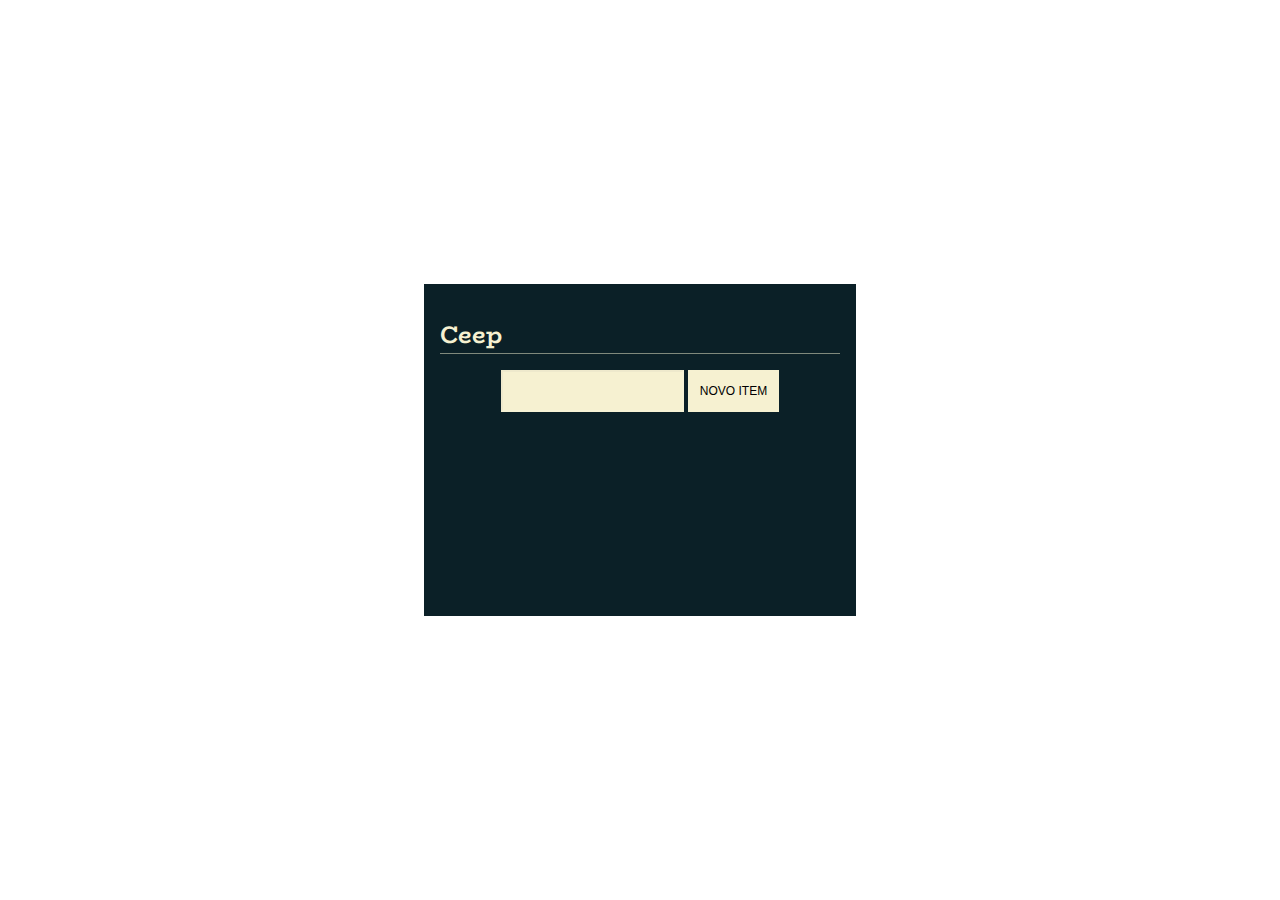
<file: javascript-manipule o DOM/projeto_inicial/index.html>
<!DOCTYPE html>
<html lang="en">
<head>
  <meta charset="UTF-8">
  <meta name="viewport" content="width=device-width, initial-scale=1.0">
  <link rel="stylesheet" href="./assets/css/style.css">
  <link rel="stylesheet" href="https://fonts.googleapis.com/css2?family=BioRhyme&amp;family=Space+Mono&amp;display=swap">
  <link rel="stylesheet" href="https://fonts.googleapis.com/icon?family=Material+Icons">
  <title>Ceep</title>
</head>
<body>
  <div class="app">
    <div class="todo-list">
      <h1 class="title">
        Ceep
      </h1>
  
      <form class="form" action="">
        <input class="form-input" type="text">
        <button class="form-button"> Novo Item </button>
      </form>

      <ul class="list">
      
      </ul>
    </div>
</body>
</html>
</file>
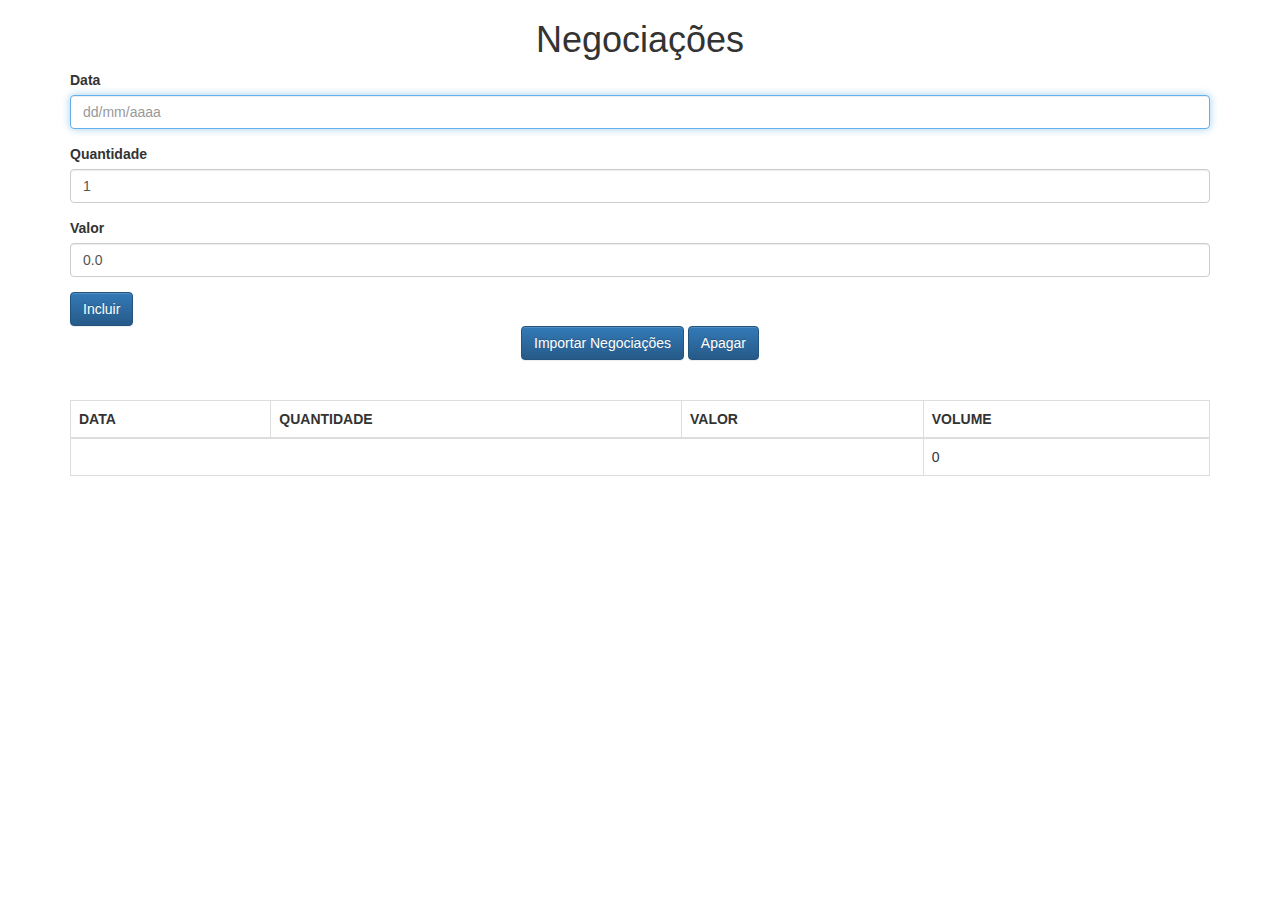
<file: javascript-avancado/aluraframe/client/index.html>
<!DOCTYPE html>
<html>
<head>
    <meta charset="UTF-8">
    <title>Negociações</title>
    <link rel="stylesheet" href="css/bootstrap.css">
    <link rel="stylesheet" href="css/bootstrap-theme.css">
    <script src="js/app/polyfill/es6.js"></script>
    
</head>
<body class="container">
    
    <h1 class="text-center">Negociações</h1>
    
    <div id="mensagemView"></div>
    
    <form class="form" onsubmit="negociacaoController.adiciona(event)">
        
        <div class="form-group">
            <label for="data">Data</label>
            <input type="text" placeholder="dd/mm/aaaa" id="data" class="form-control" required autofocus/>        
        </div>    
        
        <div class="form-group">
            <label for="quantidade">Quantidade</label>
            <input type="number" min="1" step="1" id="quantidade" class="form-control" value="1" required/>
        </div>
        
        <div class="form-group">
            <label for="valor">Valor</label>
            <input id="valor" type="number" class="form-control"  min="0.01" step="0.01" value="0.0" required />
        </div>
        
        <button class="btn btn-primary" type="submit">Incluir</button>
    </form>
    
    <div class="text-center">
        <button onclick="negociacaoController.importaNegociacoes()" class="btn btn-primary text-center" type="button">
            Importar Negociações
        </button>
        <button onclick="negociacaoController.apaga()" class="btn btn-primary text-center" type="button">
            Apagar
        </button>
    </div> 
    <br>
    <br>
    
    <div id="negociacoesView"></div>
    
    <script src="js/app/models/Negociacao.js"></script>
    <script src="js/app/controllers/NegociacaoController.js"></script>
    <script src="js/app/helpers/DateHelper.js"></script>
    <script src="js/app/models/ListaNegociacoes.js"></script>
    <script src="js/app/views/View.js"></script>
    <script src="js/app/views/NegociacoesView.js"></script>
    <script src="js/app/models/Mensagem.js"></script>
    <script src="js/app/views/MensagemView.js"></script>
    <script src="js/app/services/ProxyFactory.js"></script>
    <script src="js/app/helpers/Bind.js"></script>
    <script src="js/app/services/NegociacaoService.js"></script>
    <script src="js/app/services/HttpService.js"></script>
    <script>
        var negociacaoController = new NegociacaoController();
    </script>
    
</body>
</html>
</file>
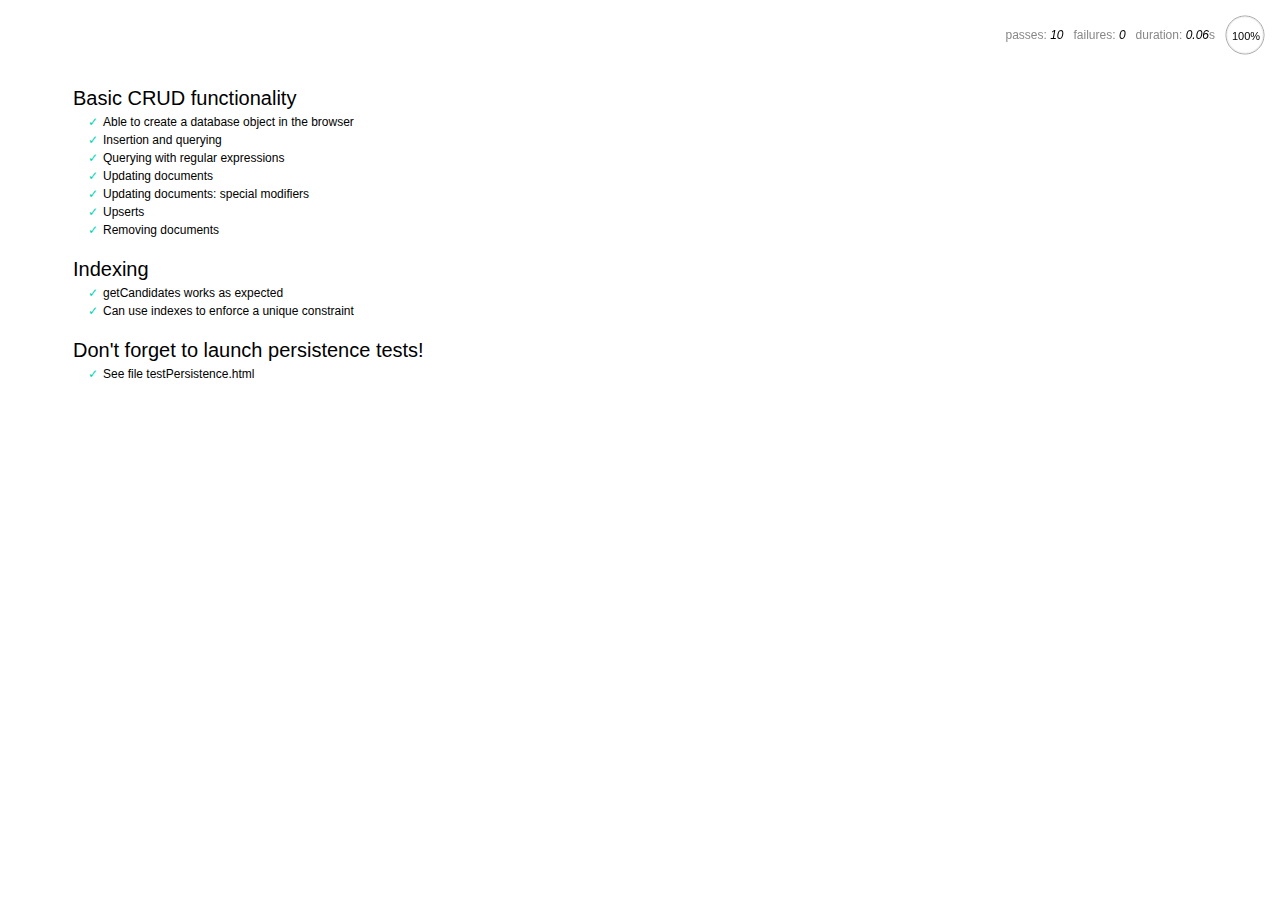
<file: JQuery/alura-typer/servidor/node_modules/nedb/browser-version/test/index.html>
<!DOCTYPE html>
<html>
<head>
  <meta charset="utf-8">
  <title>Mocha tests for NeDB</title>
  <link rel="stylesheet" href="mocha.css">
</head>
<body>
  <div id="mocha"></div>
  <script src="jquery.min.js"></script>
  <script src="chai.js"></script>
  <script src="underscore.min.js"></script>
  <script src="mocha.js"></script>
  <script>mocha.setup('bdd')</script>
  <script src="../out/nedb.min.js"></script>
  <script src="localforage.js"></script>
  <script src="nedb-browser.js"></script>
  <script>
    mocha.checkLeaks();
    mocha.globals(['jQuery']);
    mocha.run();
  </script>
</body>
</html>
</file>
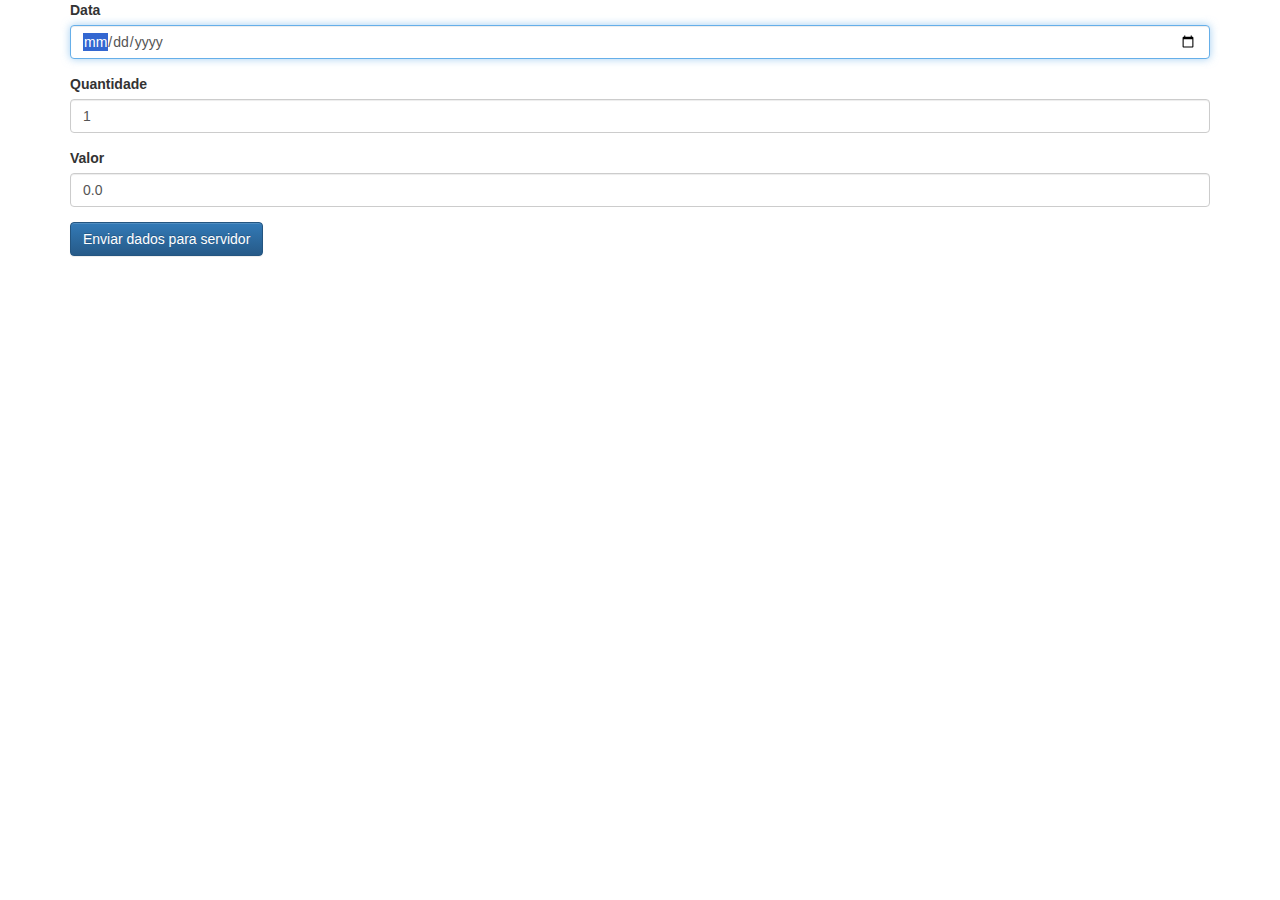
<file: javascript-avancado/aluraframe/client/post.html>
<!-- aluraframe/client/post.html -->
<html>
<head>
    <meta charset="UTF-8">
    <title>Negociações</title>
    <link rel="stylesheet" href="css/bootstrap.css">
    <link rel="stylesheet" href="css/bootstrap-theme.css">
</head>

<body class="container">
    <form class="form">

        <div class="form-group">
            <label for="data">Data</label>
            <input type="date" id="data" class="form-control" required autofocus/>        
        </div>    

        <div class="form-group">
            <label for="quantidade">Quantidade</label>
            <input type="number" min="1" step="1" id="quantidade" class="form-control" value="1" required/>
        </div>

        <div class="form-group">
            <label for="valor">Valor</label>
            <input id="valor" type="number" class="form-control"  min="0.01" step="0.01" value="0.0" required />
        </div>

        <button class="btn btn-primary" type="submit" onclick="sendPost(event)">Enviar dados para servidor</button>
    </form>

    <script src="js/app/services/HttpService.js"></script>
    <script>
        function sendPost(event) {

            event.preventDefault();

            console.log("Enviando post");

            let $ = document.querySelector.bind(document);
            inputData = $('#data');
            inputQuantidade = $('#quantidade');
            inputValor = $('#valor');

            let negociacao = {
                data: inputData.value,
                quantidade: inputQuantidade.value,
                valor: inputValor.value
            };

            // usando nosso serviço. Veja que nem guardei em uma variável 
            new HttpService()
                .post('/negociacoes', negociacao)
                .then(() => {
                    inputData.value = '';
                    inputQuantidade.value = 1;
                    inputValor.value = 0.0;
                    inputData.focus();
                    alert('Negociação enviada com sucesso');
                })
                .catch(erro => alert(`Não foi possível enviar a negociação: ${erro}`));
        }
    </script>
</body>
</html>
</file>
<file: javascript-manipule o DOM/projeto_inicial/assets/css/style.css>
body {
  margin: 0;
}

.app {
  display: flex;
  align-items: center;
  justify-content: center;
  width: 100vw;
  min-height: 100vh;
}

.todo-list {
  background-color: #0B2027;
  font-family: "Space Mono", monospace;
  padding: 1rem;
  min-width: 400px;
  min-height: 300px;
}

.title {
  border-bottom: 1px solid rgba(246, 241, 209, 0.5);
  font-size: 1.5rem;
  font-family: "BioRhyme", serif;
  color: #F6F1D1;
}

.form {
  display: flex;
  justify-content: center;
}

.form-input,
.form-button {
  border-radius: 0;
  padding: 0.75rem;
  font-size: 0.75rem;
}

.form-input {
  outline: none;
  background-color: #F6F1D1;
  border-color: rgba(255, 255, 255, 0.1);
}

.form-button {
  border: 1px;
  background: #F6F1D1;
  text-transform: uppercase;
  cursor: pointer;
  margin-left: 0.25rem;
}

.form-button:hover {
  color: #F6F1D1;
  background: rgba(246, 241, 209, 0.1);
}

body {
  margin: 0;
}

.app {
  display: flex;
  align-items: center;
  justify-content: center;
  width: 100vw;
  min-height: 100vh;
}

.todo-list {
  background-color: #0B2027;
  font-family: "Space Mono", monospace;
  padding: 1rem;
  min-width: 400px;
  min-height: 300px;
}

.title {
  border-bottom: 1px solid rgba(246, 241, 209, 0.5);
  font-size: 1.5rem;
  font-family: "BioRhyme", serif;
  color: #F6F1D1;
}

.form {
  display: flex;
  justify-content: center;
}
.form-input, .form-button {
  border-radius: 0;
  padding: 0.75rem;
  font-size: 0.75rem;
}
.form-input {
  outline: none;
  background-color: #F6F1D1;
  border-color: rgba(255, 255, 255, 0.1);
}
.form-button {
  border: 1px;
  background: #F6F1D1;
  text-transform: uppercase;
  cursor: pointer;
  margin-left: 0.25rem;
}
.form-button:hover {
  color: #F6F1D1;
  background: rgba(246, 241, 209, 0.1);
}

.list {
  padding: 0;
  list-style: none;
  width: 100%;
}

.task {
  background-color: rgba(255, 255, 255, 0.1);
  color: #F6F1D1;
  display: flex;
  justify-content: space-between;
  margin-bottom: 0.5rem;
  padding: 1rem 3rem;
}

.check-button, .delete-button {
  background-color: #F6F1D1;
  border: none;
  box-shadow: 0 0 8px rgba(0, 0, 0, 0.1);
  outline: none;
  border-radius: 2px;
  cursor: pointer;
}

.task.done .check-button {
  background-color: #46494C;
  color: #F6F1D1;
}

.check-icon {
  display: block;
  padding: 1px;
  width: 10px;
  height: 10px;
  background-color: transparent;
  border-radius: 50%;
}

.task.done .check-icon {
  background-color: #0B2027;
}

.content {
  margin: 0;
}

.task.done .content {
  text-decoration: line-through;
}

/*# sourceMappingURL=style.css.map */
</file>
<file: JQuery/alura-typer/servidor/node_modules/nedb/browser-version/test/mocha.css>
@charset "UTF-8";
body {
  font: 20px/1.5 "Helvetica Neue", Helvetica, Arial, sans-serif;
  padding: 60px 50px;
}

#mocha ul, #mocha li {
  margin: 0;
  padding: 0;
}

#mocha ul {
  list-style: none;
}

#mocha h1, #mocha h2 {
  margin: 0;
}

#mocha h1 {
  margin-top: 15px;
  font-size: 1em;
  font-weight: 200;
}

#mocha h1 a {
  text-decoration: none;
  color: inherit;
}

#mocha h1 a:hover {
  text-decoration: underline;
}

#mocha .suite .suite h1 {
  margin-top: 0;
  font-size: .8em;
}

#mocha h2 {
  font-size: 12px;
  font-weight: normal;
  cursor: pointer;
}

#mocha .suite {
  margin-left: 15px;
}

#mocha .test {
  margin-left: 15px;
}

#mocha .test:hover h2::after {
  position: relative;
  top: 0;
  right: -10px;
  content: '(view source)';
  font-size: 12px;
  font-family: arial;
  color: #888;
}

#mocha .test.pending:hover h2::after {
  content: '(pending)';
  font-family: arial;
}

#mocha .test.pass.medium .duration {
  background: #C09853;
}

#mocha .test.pass.slow .duration {
  background: #B94A48;
}

#mocha .test.pass::before {
  content: '✓';
  font-size: 12px;
  display: block;
  float: left;
  margin-right: 5px;
  color: #00d6b2;
}

#mocha .test.pass .duration {
  font-size: 9px;
  margin-left: 5px;
  padding: 2px 5px;
  color: white;
  -webkit-box-shadow: inset 0 1px 1px rgba(0,0,0,.2);
  -moz-box-shadow: inset 0 1px 1px rgba(0,0,0,.2);
  box-shadow: inset 0 1px 1px rgba(0,0,0,.2);
  -webkit-border-radius: 5px;
  -moz-border-radius: 5px;
  -ms-border-radius: 5px;
  -o-border-radius: 5px;
  border-radius: 5px;
}

#mocha .test.pass.fast .duration {
  display: none;
}

#mocha .test.pending {
  color: #0b97c4;
}

#mocha .test.pending::before {
  content: '◦';
  color: #0b97c4;
}

#mocha .test.fail {
  color: #c00;
}

#mocha .test.fail pre {
  color: black;
}

#mocha .test.fail::before {
  content: '✖';
  font-size: 12px;
  display: block;
  float: left;
  margin-right: 5px;
  color: #c00;
}

#mocha .test pre.error {
  color: #c00;
}

#mocha .test pre {
  display: inline-block;
  font: 12px/1.5 monaco, monospace;
  margin: 5px;
  padding: 15px;
  border: 1px solid #eee;
  border-bottom-color: #ddd;
  -webkit-border-radius: 3px;
  -webkit-box-shadow: 0 1px 3px #eee;
}

#report.pass .test.fail {
  display: none;
}

#report.fail .test.pass {
  display: none;
}

#error {
  color: #c00;
  font-size: 1.5  em;
  font-weight: 100;
  letter-spacing: 1px;
}

#stats {
  position: fixed;
  top: 15px;
  right: 10px;
  font-size: 12px;
  margin: 0;
  color: #888;
}

#stats .progress {
  float: right;
  padding-top: 0;
}

#stats em {
  color: black;
}

#stats a {
  text-decoration: none;
  color: inherit;
}

#stats a:hover {
  border-bottom: 1px solid #eee;
}

#stats li {
  display: inline-block;
  margin: 0 5px;
  list-style: none;
  padding-top: 11px;
}

code .comment { color: #ddd }
code .init { color: #2F6FAD }
code .string { color: #5890AD }
code .keyword { color: #8A6343 }
code .number { color: #2F6FAD }
</file>
